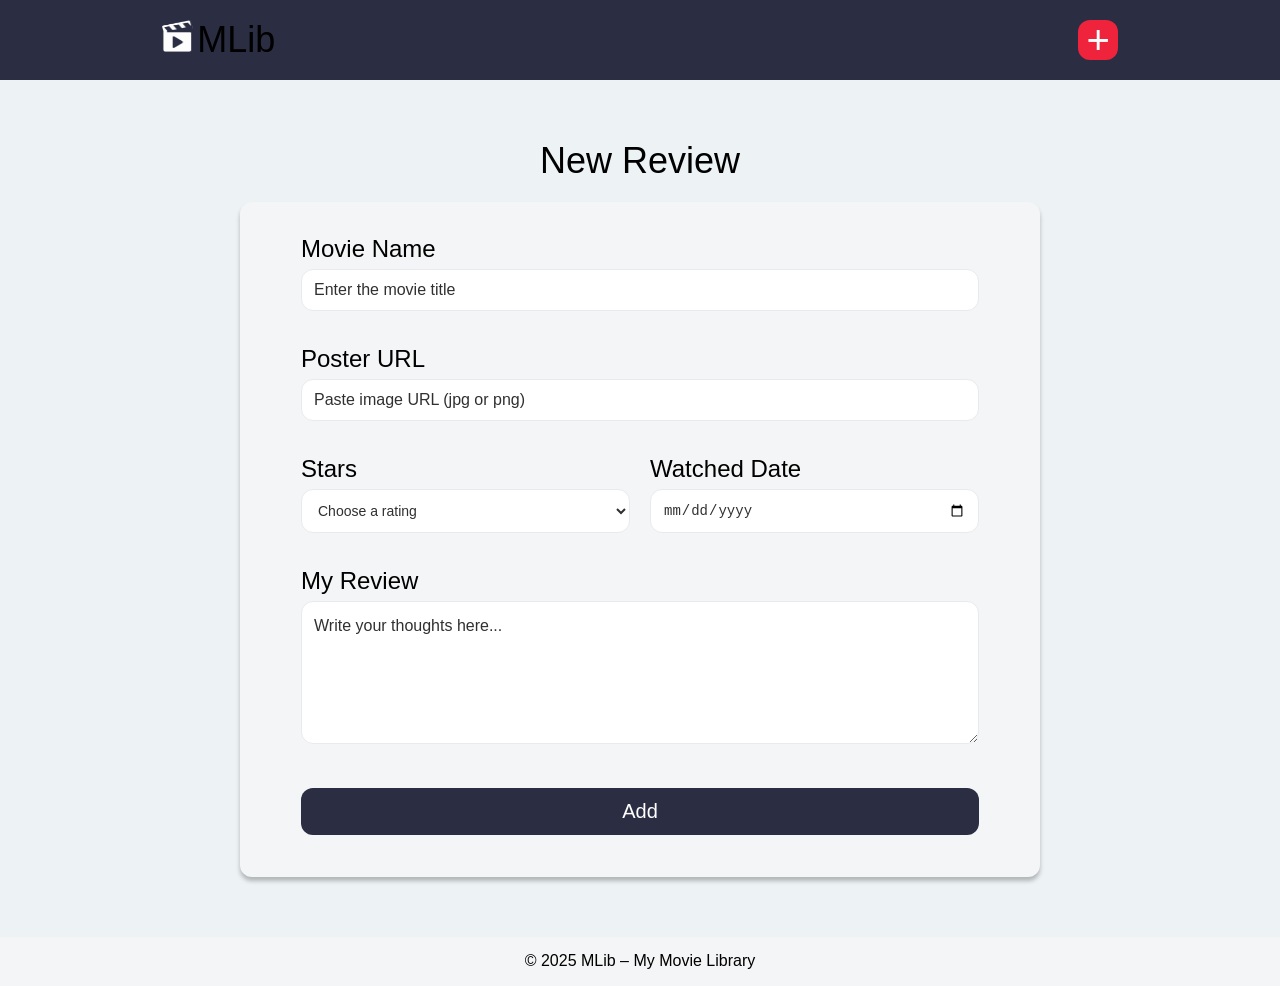
<file: pages/add-review.html>
<!DOCTYPE html>
<html lang="en">

<head>
  <meta charset="UTF-8">
  <meta name="viewport" content="width=device-width, initial-scale=1.0">
  <title>My Movie Library - Add New Review</title>
  <link rel="stylesheet" href="../css/style.css">
</head>

<body>
  <header>
    <a href="../index.html" class="logo-link">
      <div>
        <img src="../assets/images/mlib-icon.svg" alt="MLib Logo Icon" height="32">
        <span>MLib</span>
      </div>
    </a>

    <nav>
      <button class="add-button" aria-label="Add new movie review">+</button>
    </nav>
  </header>

  <main>

    <div class="form-page-container">
      <h2>New Review</h2>

      <div class="form-container">
        <form>
          <div class="form-group">
            <label for="movie-name">Movie Name</label>
            <input type="text" id="movie-name" placeholder="Enter the movie title">
          </div>

          <div class="form-group">
            <label for="poster-url">Poster URL</label>
            <input type="text" id="poster-url" placeholder="Paste image URL (jpg or png)">
          </div>

          <div class="form-row">
            <div class="form-group">
              <label for="rating-select">Stars</label>
              <select id="rating-select">
                <option value="">Choose a rating</option>
                <option value="1">★☆☆☆☆ - 1 Star</option>
                <option value="2">★★☆☆☆ - 2 Stars</option>
                <option value="3">★★★☆☆ - 3 Stars</option>
                <option value="4">★★★★☆ - 4 Stars</option>
                <option value="5">★★★★★ - 5 Stars</option>
              </select>
            </div>

            <div class="form-group">
              <label for="watched-date">Watched Date</label>
              <input type="date" id="watched-date">
            </div>
          </div>

          <div class="form-group-textarea form-group">
            <label for="review-text">My Review</label>
            <textarea id="review-text" rows="5" placeholder="Write your thoughts here..."></textarea>
          </div>

          <button type="submit" class="submit-button">Add</button>
        </form>
      </div>
    </div>

  </main>

  <footer>
    <p>&copy; 2025 MLib &ndash; My Movie Library</p>
  </footer>
</body>

</html>
</file>
<file: css/style.css>
:root {
  --body-bg: #edf2f4;
  --header-bg: #2b2d42;
  --add-button: #ef233c;
  --add-button-sh: #d0182f;
  --common-bg: #f4f5f6;
  --card-border: #8d99ae;
  --input-text: #303030;
  --input-border: #e8eaed;
}

* {
  margin: 0;
  padding: 0;
  box-sizing: border-box;
}

body {
  display: flex;
  flex-direction: column;
  min-height: 100dvh;
  font-family: Arial, Helvetica, sans-serif;
  font-size: 16px;
  color: #000;
  background-color: var(--body-bg);
}

header {
  display: flex;
  justify-content: space-between;
  align-items: center;
  height: 80px;
  padding: 26px 12.64%;
  background-color: var(--header-bg);
}

header span {
  font-weight: 400;
  font-size: 36px;
}

header a {
  color: inherit;
  text-decoration: none;
}

.add-button {
  display: flex;
  justify-content: center;
  align-items: center;
  width: 40px;
  height: 40px;
  font-size: 40px;
  color: #fff;
  background-color: var(--add-button);
  border: none;
  border-radius: 12px;
  cursor: pointer;
  transition: all 0.1s ease-in-out;
}

.add-button:hover {
  background-color: var(--add-button-sh);
}

main {
  flex-grow: 1;
}

.movie-list-container {
  display: flex;
  flex-wrap: wrap;
  gap: 40px 60px;
  max-width: 1020px;
  margin: 0 auto;
  padding: 26px 20px;
}

.movie-card {
  width: 200px;
  text-align: center;
  background-color: var(--common-bg);
  border: 1px solid #8d99ae;
  border-radius: 12px;
  box-shadow: 0 4px 3px 0 #00000040;
  transition: box-shadow 0.1s ease-in-out;
  animation: fadeInUp 0.5s ease-out forwards;
}

.movie-card:hover {
  box-shadow: 0px 8px 12px 0px rgba(0, 0, 0, 0.25);
}

@keyframes fadeInUp {
  from {
    opacity: 0;
    transform: translateY(30px);
  }

  to {
    opacity: 1;
    transform: translateY(0);
  }
}

.movie-card img {
  width: 100%;
  height: auto;
  object-fit: cover;
  border-radius: 12px 12px 0 0;
}

.movie-card h3 {
  margin-top: 19px;
  font-weight: 700;
  font-size: 16px;
}

.rating {
  margin-top: 8px;
  margin-bottom: 18px;
  font-size: 28px;
  color: red;
  -webkit-text-stroke: 1px #ef233c;
}

.star-empty {
  color: white;
}

footer {
  padding: 15.25px;
  font-size: 16px;
  text-align: center;
  background-color: var(--common-bg);
}

.form-page-container {
  max-width: 800px;
  margin: 60px auto;
}

.form-page-container h2 {
  text-align: center;
  margin-bottom: 20px;
  font-size: 36px;
  font-weight: 400;
}

.form-container {
  padding: 33px 61px 42px;
  background-color: var(--common-bg);
  border-radius: 12px;
  box-shadow: 0 4px 4px 0 rgb(0 0 0 / 25%);
}

.form-group {
  display: flex;
  flex-direction: column;
  width: 100%;
  margin-bottom: 34px;
}

.form-group label {
  font-size: 24px;
  margin-bottom: 6px;
}

.form-group input,
.form-group select,
.form-group textarea {
  width: 100%;
  padding: 12px;
  display: flex;
  align-items: center;
  font-size: 14px;
  border-radius: 12px;
  border: 1px solid var(--input-border);
  background-color: #fff;
  color: var(--input-text);
  white-space: nowrap;
  overflow: hidden;
}

:focus {
  outline: none;
}

.form-group input::placeholder,
.form-group select option {
  font-size: 16px;
  color: var(--input-text);
}

@supports (appearance: base-select) {

  select,
  select::picker(select) {
    appearance: base-select;
  }

  select::picker(select) {
    background-color: #fff;
    border: 1px solid #ccc;
    border-radius: 8px;
    box-shadow: 0 4px 12px rgba(0, 0, 0, 0.1);
  }

  select option {
    padding: 8px 12px;
  }

  select option:checked {
    background-color: #2b2d4210;
  }
}

.form-row {
  display: flex;
  gap: 20px;
  width: 100%;
}

#watched-date {
  display: block;
}

.form-group-textarea {
  height: 177px;
}

.form-group-textarea textarea {
  height: 143px;
  padding-top: 15px;
}

.form-group-textarea textarea::placeholder {
  font-family: Arial, Helvetica, sans-serif;
  font-size: 16px;
  color: var(--input-text);
}

.submit-button {
  width: 100%;
  margin-top: 10px;
  padding: 12px;
  font-size: 20px;
  color: white;
  background-color: var(--header-bg);
  border: none;
  border-radius: 12px;
  cursor: pointer;
}

.movie-card-link {
  color: inherit;
  text-decoration: none;
}

.movie-details-container {
  max-width: 1200px;
  margin: 55px auto;
  background-color: var(--common-bg);
  padding: 48px 90px 86px;
  border-radius: 12px;
  box-shadow: 0px 4px 4px 0px #00000040;
}

.movie-details-body {
  display: flex;
  align-items: flex-start;
  gap: 65px;
}

.back-link {
  margin-bottom: 20px;
}

.back-link a {
  font-size: 18px;
  text-decoration: none;
  color: #000;
}

.back-link a:hover {
  text-decoration: underline;
}

.movie-poster {
  flex-shrink: 0;
}

.movie-poster img {
  width: 380px;
  border-radius: 12px;
}

.movie-details-info h1 {
  font-size: 46px;
  margin-bottom: 30px;
}

.movie-details-info p {
  font-size: 22px;
  line-height: 1.5;
}

.movie-section {
  margin-bottom: 20px;
}

.rating-details {
  display: flex;
  align-items: baseline;
  gap: 12px;
}

.rating-details .rating {
  margin: 0;
}

.review-title {
  margin-bottom: 5px;
}

@media screen and (max-width: 900px) {
  .movie-details-container {
    padding: 70px 30px;
  }
}

@media screen and (max-width: 768px) {
  .movie-details-container {
    padding: 20px;
    margin: 30px 15px;
  }

  .movie-details-body {
    flex-direction: column;
    align-items: center;
    gap: 20px;
  }

  .back-link {
    font-size: 12px;
    margin-bottom: 15px;
  }

  .movie-poster img {
    width: 100%;
    max-width: 280px;
  }

  .rating {
    font-size: 20px;
  }

  .movie-details-info h1 {
    font-size: 24px;
    text-align: center;
  }

  .movie-details-info p {
    font-size: 16px;
  }
}

@media screen and (max-width: 540px) {
  .movie-list-container {
    justify-content: center;
  }

  .form-page-container {
    margin: 30px auto;
    padding: 0 15px;
  }

  .form-page-container h2 {
    font-size: 30px;
  }

  .form-container {
    padding: 25px 20px;
  }

  .form-group label {
    font-size: 20px;
  }

  .form-row {
    flex-direction: column;
    gap: 0px;
  }
}
</file>
